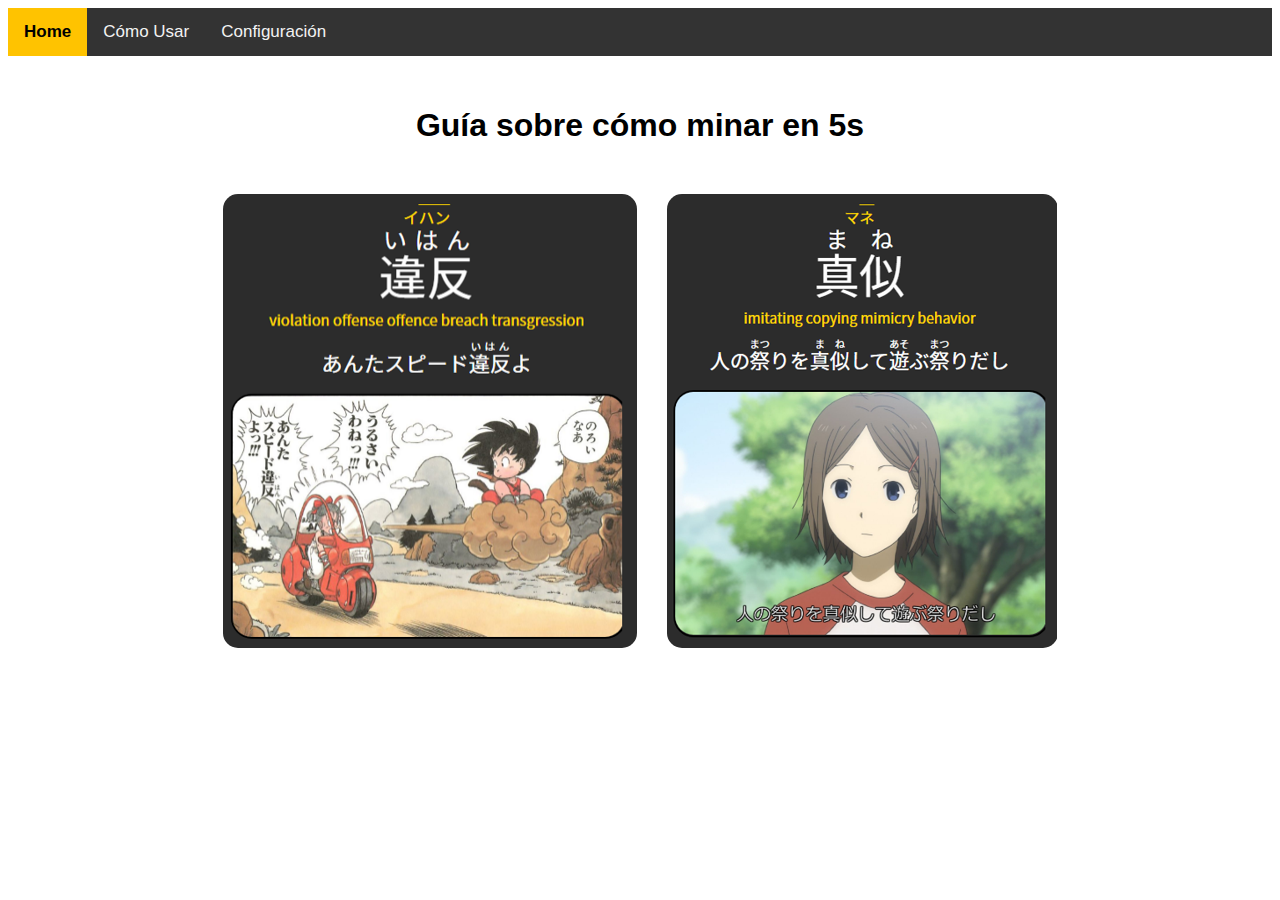
<file: docs/index.html>
<!doctype html>
<html>
<head>
<title>Guia Minar</title>
<link rel="stylesheet" href="stylesheet.css">
  <meta charset="utf-8"> 
</head>
<body>

<div class="topnav">
  <a class="active" href="index.html">Home</a>
  <a  href="use.html">Cómo Usar</a>
  <a href="configuration.html">Configuración</a>
</div>

<h1 >Guía sobre cómo minar en 5s</h1>

<div class= "imagenes">
<img src="images/image0.jpg">
<img src="images/image1.jpg">
</div>



</body>
</html>
</file>
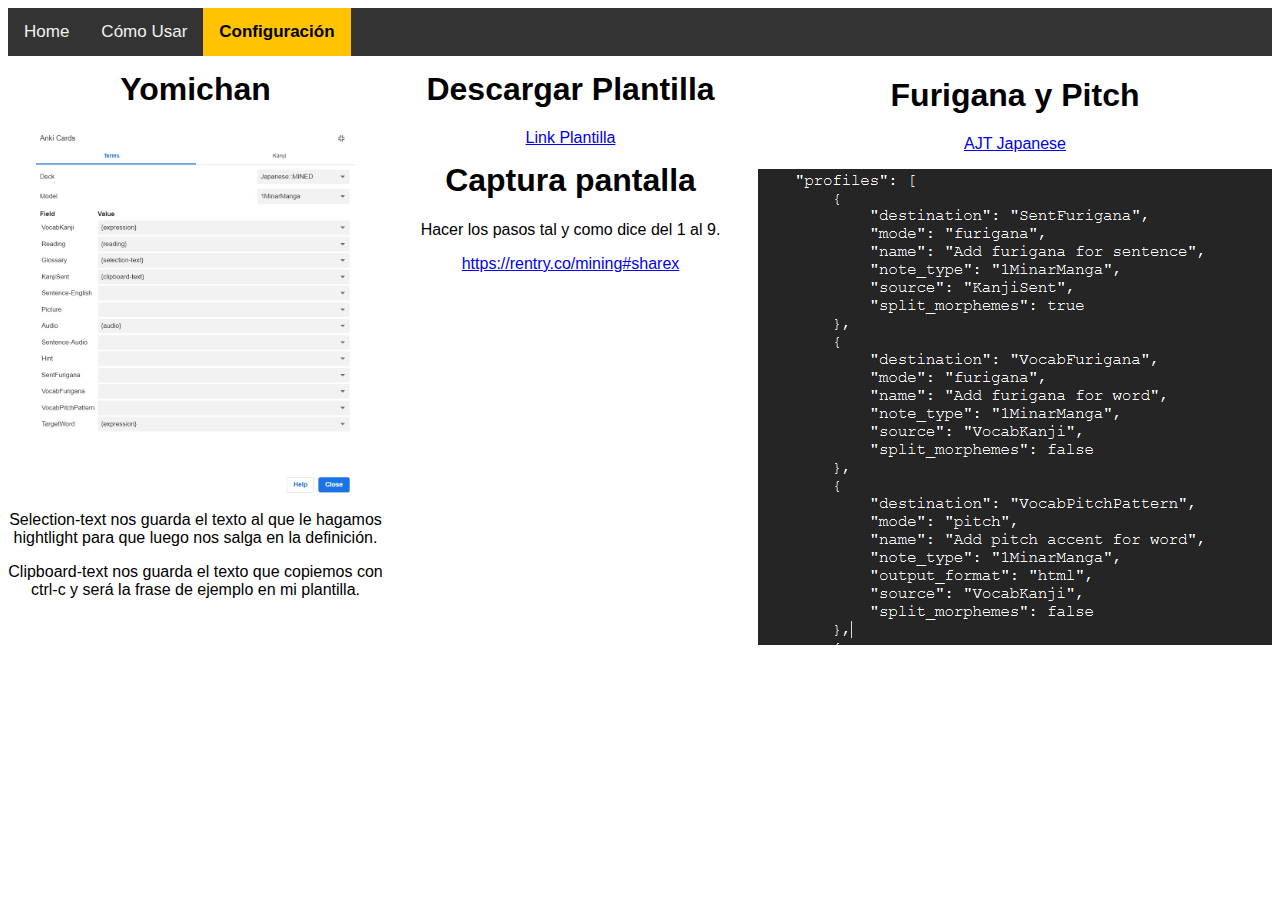
<file: docs/configuration.html>
<!doctype html>
<html>
<head>
<title>Guia Minar</title>
<link rel="stylesheet" href="stylesheet.css">
  <meta charset="utf-8"> 
</head>
<body>

<div class="topnav">
  <a href="index.html">Home</a>
  <a href="use.html">Cómo Usar</a>
  <a class="active" href="configuration.html">Configuración</a>
</div>

<div class="container">

<div class="yomichan">
<h1>Yomichan</h1>
<div class="wrapper">
<img src="images/image3.jpg"></div>

<p>Selection-text nos guarda el texto al que le hagamos hightlight para que luego nos salga en la definición.</p>
<p>Clipboard-text nos guarda el texto que copiemos con ctrl-c y será la frase de ejemplo en mi plantilla.</p>
</div>

<div class="sharex">
<h1>Descargar Plantilla</h1>

<a href="https://github.com/SirGram/guia_minar_japo/blob/main/plantilla.apkg#:~:text=Raw%20file%20content-,Download,-Ctrl"> Link Plantilla </a>

<h1>Captura pantalla</h1>
<p>
Hacer los pasos tal y como dice del 1 al 9.</p>
<a href="https://rentry.co/mining#sharex"> https://rentry.co/mining#sharex </a>
</div>
<div class="furigana">
<h1>Furigana y Pitch</h1>
<a href="https://ankiweb.net/shared/info/1344485230">AJT Japanese</a><p>
<div class="wrapper">
<img src="images/image4.jpg"></div>
</div>


</div>

</body>
</html>
</file>
<file: docs/stylesheet.css>
/* Add a black background color to the top navigation */
.topnav {
  background-color: #333;
  overflow: hidden;
}

/* Style the links inside the navigation bar */
.topnav a {
  float: left;
  color: #f2f2f2;
  text-align: center;
  padding: 14px 16px;
  text-decoration: none;
  font-size: 17px;
}

/* Change the color of links on hover */
.topnav a:hover {
  background-color: #ddd;
  color: black;
}

/* Add a color to the active/current link */
.topnav a.active {
  background-color: #FFC300;
  color: black;
  font-weight: bold;
}
a,p,h1{
	font-family:Arial;
}
h1{
	margin-top: 4%;
text-align:center;
}

.imagenes{
	margin-top: 4%;
	display:flex;
	justify-content:center;
	gap:30px;
}
.imagenes img{
	border-radius:15px;
}
.ejemplo{
	display:flex;
	align-items:center;
	flex-direction:column;
	margin-top: 4%;
	font-size:110%;

}
.ejemplo img{
	width: 45%;
	height: auto;
	margin-bottom: 2%;
	margin-left:-5%;
}

.container {
  display: flex;
  justify-content: center;
}

.yomichan, .sharex, .furigana {
	text-align:center;
  flex:1 0 0;
}
.wrapper{
	 display: flex;
  justify-content: center;
}
.yomichan img{

  max-width: 85%;
  height: auto;	
}

.f
</file>
